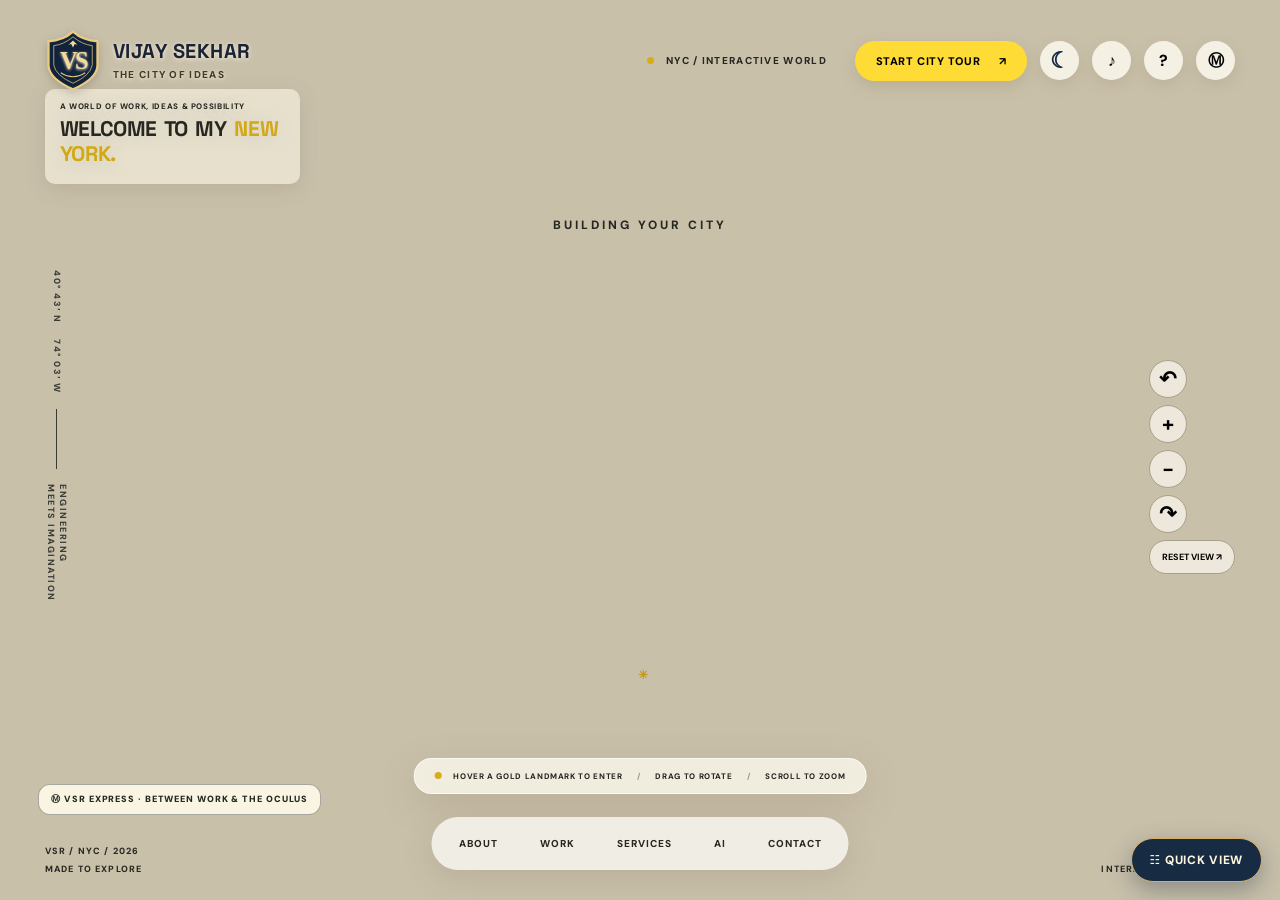
<file: index.html>
<!doctype html><html lang="en"><head><meta charset="utf-8"><meta name="viewport" content="width=device-width,initial-scale=1"><meta name="theme-color" content="#c9c0aa"><title>Vijay Sekhar Reddy | The City of Ideas</title><meta name="description" content="Explore Vijay Sekhar Reddy's engineering portfolio as a 3D miniature New York City."><link rel="preconnect" href="https://fonts.googleapis.com"><link rel="preconnect" href="https://fonts.gstatic.com" crossorigin><link href="https://fonts.googleapis.com/css2?family=DM+Sans:wght@400;500;600;700;800&family=Space+Grotesk:wght@400;500;600;700;800&display=swap" rel="stylesheet"><link rel="stylesheet" href="styles.css"><link rel="stylesheet" href="interface-system.css"></head><body><div id="app"><header class="masthead"><a class="logo" href="#home"><span class="brand-mark" aria-hidden="true"><svg class="brand-crest" viewBox="0 0 64 72" focusable="false"><path d="M32 3 Q43 13 60 14 V42 Q59 57 32 69 Q5 57 4 42 V14 Q21 13 32 3Z" fill="#11223b" stroke="#eacb82" stroke-width="2.6"/><path d="M32 9 Q43 18 54 19 V41 Q52 53 32 62 Q12 53 10 41 V19 Q21 18 32 9Z" fill="none" stroke="#eacb82" stroke-width=".85"/><path d="M27 18 L32 13 L37 18 L34 17 L32 21 L30 17Z" fill="#f4d998"/><text x="32" y="46" text-anchor="middle" font-family="Georgia,serif" font-weight="bold" font-size="28" letter-spacing="-3" fill="#f4d998">VS</text><path d="M18 50 Q32 59 46 50" fill="none" stroke="#eacb82" stroke-width="1.2"/></svg></span><span class="brand-name">VIJAY SEKHAR<small>THE CITY OF IDEAS</small></span></a><div class="mast-right"><span class="status"><i></i> NYC / INTERACTIVE WORLD</span><button class="mode" id="tour">START CITY TOUR <b>↗</b></button><button class="circle day-night-toggle" id="dayNight" type="button" aria-label="Switch to night mode" aria-pressed="false" title="Switch to night mode">☾</button><button class="circle" id="sound" title="Toggle sound" aria-label="Toggle sound">♪</button><button class="circle" id="help" title="How to explore" aria-label="How to explore">?</button><button class="circle" id="subwayToggle" title="VSR Express subway map" aria-label="Open NYC subway navigation" aria-expanded="false" aria-controls="subwayPanel">Ⓜ</button></div></header><main id="home"><div id="scene" aria-label="Interactive 3D miniature New York City. Drag to rotate, scroll to zoom, click landmark buildings to explore projects."><div id="loading">BUILDING YOUR CITY <span>✳</span></div></div><div class="scene-shade"></div><nav id="subwayPanel" class="subway-panel" aria-label="VSR Express subway map" hidden><div class="subway-top"><strong>Ⓜ VSR EXPRESS</strong><button id="subwayClose" aria-label="Close subway map">✕</button></div><p>SELECT YOUR DESTINATION · FIVE STOPS</p><div class="subway-map-stage"><svg class="subway-diagram" viewBox="0 0 320 330" role="img" aria-label="Five-stop VSR Express route"><path id="subwayTrack" d="M42 35 H150 Q178 35 178 63 V204 Q178 236 211 236 H278 V293" fill="none" stroke="#e0b139" stroke-width="12" stroke-linecap="round"/><path d="M42 35 H150 Q178 35 178 63 V204 Q178 236 211 236 H278 V293" fill="none" stroke="#28333c" stroke-width="2" stroke-dasharray="5 10"/><g id="subwayTrain" transform="translate(42 35)" aria-hidden="true"><ellipse cx="0" cy="0" rx="28" ry="17" fill="#ffe27c" opacity=".5"/><rect x="-22" y="-11" width="44" height="22" rx="7" fill="#d9e2e4" stroke="#26353e" stroke-width="2.5"/><rect x="-13" y="-8" width="10" height="10" rx="1" fill="#f6d363"/><rect x="4" y="-8" width="10" height="10" rx="1" fill="#f6d363"/><rect x="-18" y="5" width="36" height="3" fill="#347da1"/><circle cx="-15" cy="11" r="2.5" fill="#26353e"/><circle cx="15" cy="11" r="2.5" fill="#26353e"/></g></svg><div class="subway-stops"><button data-station="about" style="--stop-left:13.125%;--stop-top:10.606%;--stop-color:#d8ad30">A <span>ABOUT</span></button><button data-station="work" style="--stop-left:55.625%;--stop-top:25.758%;--stop-color:#7eb1c5">W <span>WORK</span></button><button data-station="services" style="--stop-left:55.625%;--stop-top:44.545%;--stop-color:#e9aa7b">S <span>SERVICES</span></button><button data-station="ai" style="--stop-left:86.875%;--stop-top:71.515%;--stop-color:#c2a4d6">I <span>AI LAB</span></button><button data-station="contact" style="--stop-left:86.875%;--stop-top:88.788%;--stop-color:#a5cbb2">C <span>CONTACT</span></button></div></div><div id="subwayRideStatus" role="status" aria-live="polite"></div><button id="subwaySkip" hidden>SKIP RIDE ↗</button><small>THE TRAIN RETURNS YOU TO THE CITY · ENTER THE HIGHLIGHTED BUILDING</small></nav><div id="subwayEntranceHint" class="subway-entrance-hint">Ⓜ VSR EXPRESS · BETWEEN WORK & THE OCULUS</div><div id="subwayHoverCard" class="subway-hover-card" hidden><span class="subway-hover-icon">Ⓜ</span><strong>VSR EXPRESS</strong><span>NYC SUBWAY ENTRANCE</span><small>CLICK THE ENTRANCE TO EXPLORE THE MAP ↗</small></div><div id="arrivalPrompt" class="arrival-prompt" hidden><span id="arrivalName">ARRIVED</span><button id="arrivalEnter">ENTER BUILDING ↗</button><button id="arrivalClose" aria-label="Dismiss arrival">✕</button></div><div class="left-rail"><span>40° 43′ N</span><span>74° 03′ W</span><div class="rail-line"></div><span>ENGINEERING<br>MEETS IMAGINATION</span></div><div class="title-group"><p class="eyebrow">A WORLD OF WORK, IDEAS & POSSIBILITY</p><h1>WELCOME TO MY <em>NEW YORK.</em></h1><p class="subtitle">I’m Vijay Sekhar Reddy, a quality engineering leader focused on automation, cloud/data reliability and practical AI. Explore my work through this miniature New York City.</p></div><div class="scene-legend"><span class="legend-dot"></span> HOVER A GOLD LANDMARK TO ENTER <span class="divider">/</span> DRAG TO ROTATE <span class="divider">/</span> SCROLL TO ZOOM</div><div class="labels" id="labels" aria-hidden="true"></div><div id="enterPrompt" hidden><strong>Enter?</strong><span>Click to enter</span></div><div class="toolbar"><button id="rotateLeft" aria-label="Rotate left">↶</button><button id="zoomIn" aria-label="Zoom in">+</button><button id="zoomOut" aria-label="Zoom out">−</button><button id="rotateRight" aria-label="Rotate right">↷</button><button id="reset" class="reset">RESET VIEW ↗</button></div><div class="bottom-nav"><a href="district.html?room=about">ABOUT</a><a href="work.html">WORK</a><a href="district.html?room=services">SERVICES</a><a href="district.html?room=ai">AI</a><a href="district.html?room=contact">CONTACT</a></div><div class="bottom-left"><span>VSR / NYC / 2026</span><span>MADE TO EXPLORE</span></div><div class="bottom-right">INTERACTIVE NYC · 2026</div></main><dialog id="panel"><div class="panel-head"><span id="panelIndex">01 / 05</span><button id="closePanel" aria-label="Close details">✕</button></div><p class="panel-kicker" id="panelKicker"></p><h2 id="panelTitle"></h2><p id="panelDescription"></p><div class="chips" id="panelTags"></div><div class="panel-links" id="panelLinks"></div><div class="panel-foot"><button id="prevProject">← PREVIOUS</button><button id="nextProject">NEXT DISTRICT →</button></div></dialog><div id="toast" role="status"></div></div><script>window.addEventListener("error",function(e){const el=document.getElementById("loading");if(el){el.textContent="CITY COULD NOT LOAD — "+(e.message||"Please refresh");el.style.color="#8d2e20";el.style.padding="20px";el.style.textAlign="center"}});window.addEventListener("unhandledrejection",function(e){const el=document.getElementById("loading");if(el){el.textContent="CITY LOADING ERROR — "+(e.reason?.message||"Please refresh");el.style.color="#8d2e20"}});</script><script src="subway-nav.js" defer></script><script type="module" src="three-city.js"></script><script src="portfolio-guide.js" defer></script></body></html>
</file>
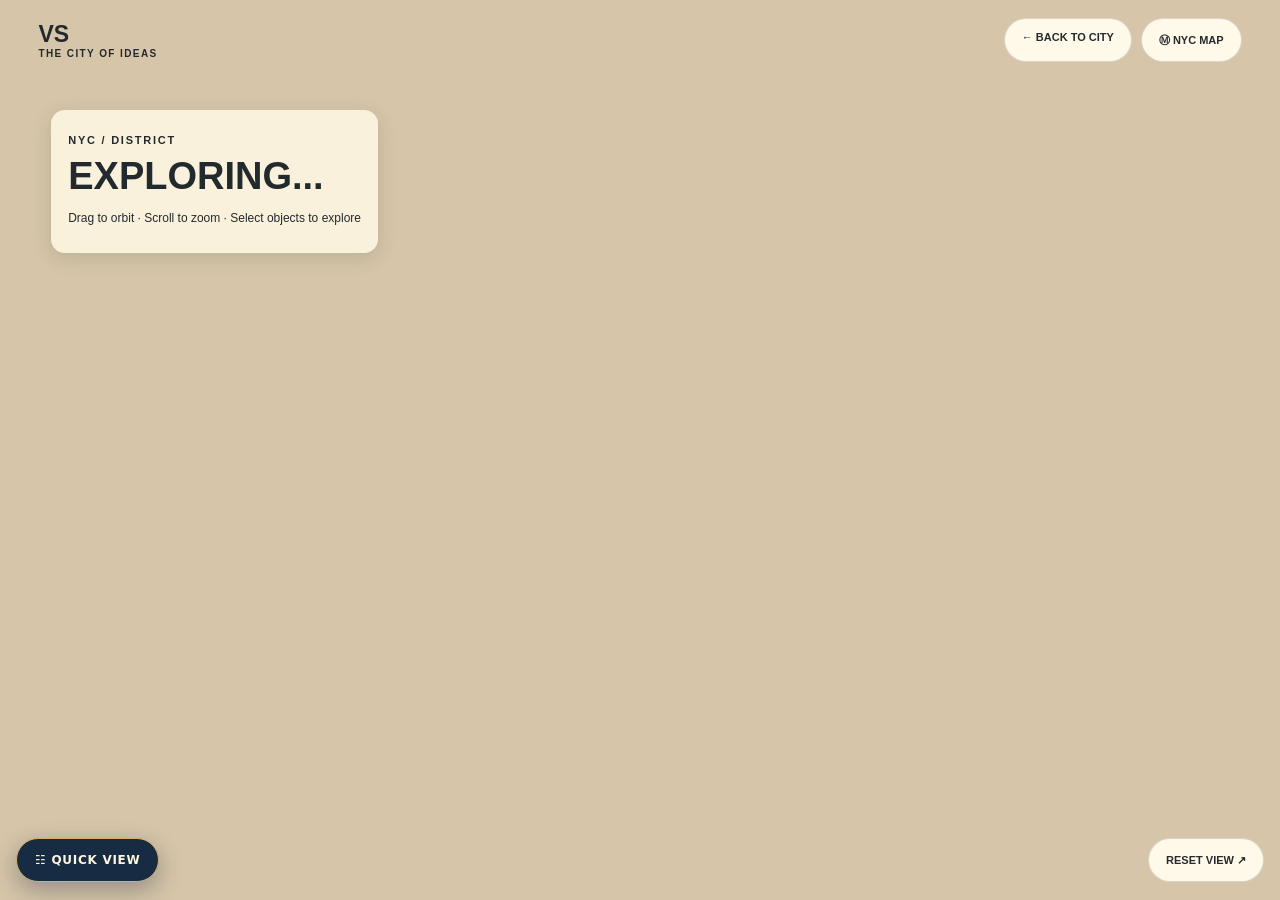
<file: district.html>
<!doctype html>
<html lang="en"><head><meta charset="utf-8"><meta name="viewport" content="width=device-width,initial-scale=1"><meta name="theme-color" content="#d6c5a8"><title>NYC District · Vijay Sekhar Reddy</title><link rel="stylesheet" href="styles.css"><link rel="stylesheet" href="district-room.css"><link rel="stylesheet" href="interface-system.css"></head>
<body class="district-body"><div id="districtScene" aria-label="Interactive three dimensional interior"></div>
<header class="district-header"><a class="district-brand" href="./">VS <span>THE CITY OF IDEAS</span></a><nav aria-label="Room navigation"><a href="./" class="district-pill">← BACK TO CITY</a><button id="districtMap" class="district-pill" aria-expanded="false" aria-controls="districtNav">Ⓜ NYC MAP</button></nav></header>
<div class="district-heading"><p id="districtKicker">NYC / DISTRICT</p><h1 id="districtTitle">EXPLORING...</h1><p id="districtSubtitle">Drag to orbit · Scroll to zoom · Select objects to explore</p></div>
<aside class="district-nav" id="districtNav" hidden aria-label="NYC subway map"><h2>VSR EXPRESS</h2><a href="district.html?room=about">● ABOUT</a><a href="work.html">● WORK</a><a href="district.html?room=services">● SERVICES</a><a href="district.html?room=ai">● AI LAB</a><a href="district.html?room=contact">● CONTACT</a></aside>
<div class="district-bottom"><span>DRAG TO EXPLORE · CLICK A DISPLAY</span><button id="districtReset">RESET VIEW ↗</button></div>
<dialog id="districtDialog"><button id="districtClose" aria-label="Close details">✕</button><p id="districtDetailKicker"></p><h2 id="districtDetailTitle"></h2><div id="districtDetailBody"></div></dialog>
<script type="module" src="district-room.js"></script><script src="portfolio-guide.js" defer></script></body></html>
</file>
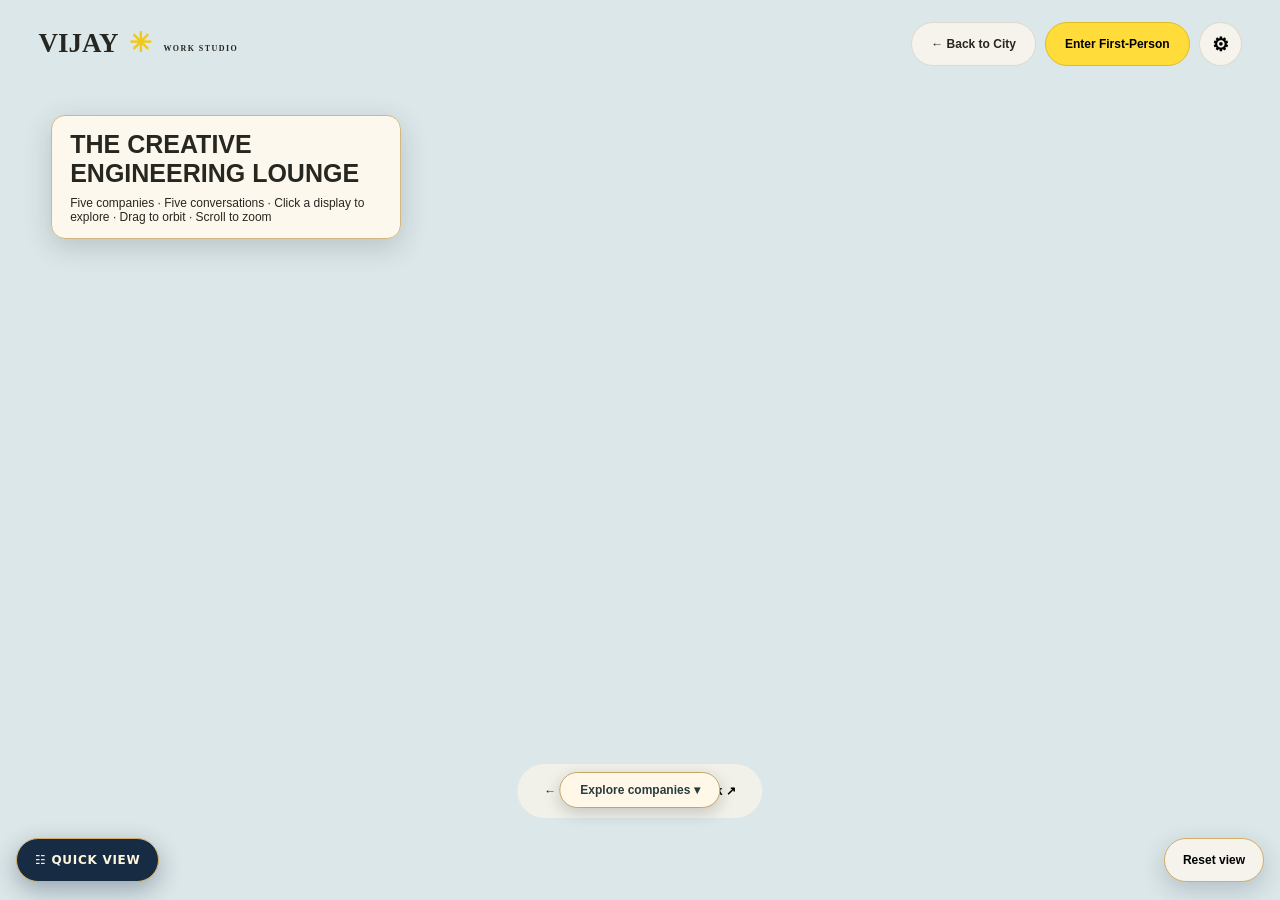
<file: work.html>
<!doctype html><html lang="en"><head><meta charset="utf-8"><meta name="viewport" content="width=device-width,initial-scale=1"><title>Work Studio · Vijay Sekhar Reddy</title><link rel="stylesheet" href="styles.css"><link rel="stylesheet" href="work-room.css"><link rel="stylesheet" href="interface-system.css"></head><body class="room-body"><div id="roomScene"></div><header class="room-header"><a class="logo" href="./">VIJAY<span>✳</span><small>WORK STUDIO</small></a><nav class="room-actions"><a class="room-pill" href="./">← Back to City</a><button id="firstPerson" class="room-pill yellow">Enter First-Person</button><button id="settingsToggle" class="room-pill round" aria-label="Settings">⚙</button><div id="settingsMenu" hidden><button id="themeToggle">☾ Night mode</button></div></nav></header><div class="room-intro"><strong>THE CREATIVE ENGINEERING LOUNGE</strong><span>Five companies · Five conversations · Click a display to explore · Drag to orbit · Scroll to zoom</span></div><div id="roomHint" class="room-hint" hidden>FIRST PERSON · Move mouse to look around · WASD / arrows to move · ESC to exit</div><div id="roomTooltip" hidden></div><details class="company-drawer"><summary>Explore companies ▾</summary><nav id="companyExhibits" class="company-exhibits" aria-label="Explore company exhibits"><button data-company="dbs">DBS</button><button data-company="wells">Wells Fargo</button><button data-company="td" class="featured-company">TD Bank · Current</button><button data-company="lpl">LPL Financial</button><button data-company="cognizant">Cognizant</button></nav></details><div class="room-nav"><a href="./">← City</a><button id="roomNext">Explore TD Bank ↗</button></div><button id="roomReset" class="room-pill room-reset-corner">Reset view</button><div id="projectOverlay" hidden><button id="closeProject" aria-label="Close">✕</button><div id="projectContent"></div></div><script type="module" src="work-room.js"></script><script src="portfolio-guide.js" defer></script></body></html>
</file>
<file: styles.css>
:root{--ink:#272721;--gold:#e9bd27;--cream:#c9c0aa;--paper:#eee9dc}*{box-sizing:border-box}html,body,#app{height:100%;margin:0}body{font-family:"DM Sans",sans-serif;color:var(--ink);background:var(--cream);overflow:hidden}button{font:inherit;cursor:pointer}a{color:inherit;text-decoration:none}#app{position:relative;overflow:hidden}#scene{position:absolute;inset:0;z-index:0;cursor:grab;touch-action:none}#scene:active{cursor:grabbing}#scene canvas{display:block;width:100%;height:100%}#loading{position:absolute;inset:0;display:grid;place-items:center;background:#c9c0aa;font-size:12px;font-weight:800;letter-spacing:.25em;z-index:2}#loading span{color:#c9950d;margin-left:8px}.scene-shade{pointer-events:none;position:absolute;inset:0;z-index:1;background:linear-gradient(180deg,#c9c0aa50,transparent 20%,transparent 72%,#c9c0aa60)}.masthead{position:absolute;z-index:10;top:0;left:0;right:0;display:flex;justify-content:space-between;align-items:center;padding:24px 3.5%;pointer-events:none}.masthead>*{pointer-events:auto}.logo{font:800 27px "Space Grotesk";letter-spacing:-.09em;line-height:.8}.logo span{color:#f0c91d}.logo small{display:block;font:800 8px "DM Sans";letter-spacing:.18em;margin-top:9px}.mast-right{display:flex;align-items:center;gap:13px}.status{font-size:10px;letter-spacing:.13em;font-weight:800;margin-right:15px}.status i,.legend-dot{display:inline-block;width:7px;height:7px;border-radius:50%;background:#d7ac19;margin-right:9px}.mode{background:#ffdb36;border:0;border-radius:30px;padding:13px 21px;font-size:11px;font-weight:800;letter-spacing:.05em;box-shadow:0 5px 15px #8a7c5340}.mode b{margin-left:15px}.circle{width:39px;height:39px;border-radius:50%;background:#f5f0e4;border:0;font-weight:800;box-shadow:0 5px 15px #8a7c5333}.left-rail{position:absolute;left:3.5%;top:30%;z-index:5;display:flex;align-items:center;gap:15px;writing-mode:vertical-rl;font-size:9px;letter-spacing:.17em;font-weight:800;color:#393b35}.rail-line{height:60px;width:1px;background:#393b35}.title-group{position:absolute;z-index:5;left:7.8%;top:13%;pointer-events:none;max-width:700px;text-shadow:0 2px 15px #d5cbbab0}.eyebrow{font-size:10px;font-weight:800;letter-spacing:.2em}.title-group h1{font:800 clamp(3.1rem,6.6vw,8rem)/.87 "Space Grotesk";letter-spacing:-.095em;margin:17px 0 20px}.title-group em{color:#d2a914;font-style:normal}.subtitle{font-size:12px;max-width:400px;line-height:1.7;font-weight:600}.scene-legend{position:absolute;z-index:5;bottom:114px;left:50%;transform:translateX(-50%);white-space:nowrap;background:#f4f0e4e8;border:1px solid #ffffffb0;border-radius:30px;padding:12px 20px;font-size:9px;letter-spacing:.08em;font-weight:800;box-shadow:0 10px 35px #85745b38}.divider{margin:0 12px;color:#9c988d}.labels{position:absolute;inset:0;pointer-events:none;z-index:6}.labels button{position:absolute;transform:translate(-50%,-100%);border:0;background:transparent;color:#25251e;font:800 clamp(11px,1.4vw,19px) "Space Grotesk";letter-spacing:.11em;text-shadow:0 1px 4px #d9cfb4,0 0 8px #d9cfb4;pointer-events:auto;white-space:nowrap;transition:transform .2s}.labels button:after{content:"";display:block;margin:6px auto 0;width:3px;height:15px;background:#262721}.labels button:hover{transform:translate(-50%,-110%) scale(1.15);color:#9c7410}.toolbar{position:absolute;right:3.5%;top:40%;z-index:7;display:flex;flex-direction:column;gap:7px}.toolbar button{border:1px solid #a7a08d;background:#f3eee3de;width:38px;height:38px;border-radius:50%;font-size:21px;font-weight:700}.toolbar .reset{width:auto;height:auto;padding:10px 12px;font-size:9px;border-radius:30px}.bottom-nav{position:absolute;bottom:30px;left:50%;transform:translateX(-50%);display:flex;align-items:center;background:#f3f0e9ee;border-radius:40px;padding:7px;z-index:7;box-shadow:0 8px 30px #7d705533;gap:2px}.bottom-nav button{background:none;border:0;padding:13px 20px;border-radius:25px;font-size:10px;letter-spacing:.1em;font-weight:800}.bottom-nav button:hover,.bottom-nav button.active{background:#f8d238}.bottom-left,.bottom-right{position:absolute;z-index:5;bottom:25px;font-size:9px;letter-spacing:.13em;font-weight:800}.bottom-left{left:3.5%;display:flex;flex-direction:column;gap:6px}.bottom-right{right:3.5%}dialog{position:fixed;inset:auto 4% 4% auto;margin:0;width:min(480px,92vw);max-height:85vh;overflow-y:auto;border:1px solid #e5c546;border-radius:12px;background:#262623;color:#f3efdf;padding:32px;z-index:30;box-shadow:0 20px 60px #0008}dialog::backdrop{background:#14151255;backdrop-filter:blur(3px)}.panel-head{display:flex;justify-content:space-between;align-items:center;font-size:10px;color:#f8d239;font-weight:800;letter-spacing:.15em}.panel-head button{border:1px solid #ffffff60;border-radius:50%;background:none;color:white;width:33px;height:33px}.panel-kicker{font-size:10px;letter-spacing:.2em;color:#e5bd2d;font-weight:800;margin:30px 0 10px}dialog h2{font:800 clamp(2rem,4vw,3.6rem)/1 "Space Grotesk";letter-spacing:-.06em;margin:0 0 20px}#panelDescription{font-size:14px;line-height:1.9;color:#c7c6c0}.chips{display:flex;gap:7px;flex-wrap:wrap;margin:25px 0}.chips span{font-size:9px;border:1px solid #e5bd2d;padding:8px 10px;font-weight:800}.panel-links a{display:inline-block;color:#f8d239;font-size:11px;font-weight:800;border-bottom:1px solid #f8d239;padding:10px 0;margin:5px 20px 10px 0}.panel-foot{display:flex;justify-content:space-between;border-top:1px solid #ffffff30;margin-top:20px;padding-top:18px}.panel-foot button{border:0;background:none;color:#e9e6dd;font-size:10px;font-weight:800;letter-spacing:.1em}#toast{position:absolute;z-index:15;top:80px;left:50%;transform:translateX(-50%);pointer-events:none;font-size:12px;font-weight:700}#toast:not(:empty){padding:12px 20px;background:#262623;color:white;border-radius:20px}@media(max-width:900px){.title-group{top:14%;left:8%;max-width:80%}.title-group h1{font-size:clamp(2.9rem,8vw,6rem)}.status,.left-rail,.bottom-left,.bottom-right{display:none}.toolbar{right:2%;top:45%}.scene-legend{bottom:110px;font-size:8px}.labels button{font-size:11px}.bottom-nav button{padding:12px 11px;font-size:9px}}@media(max-width:600px){.masthead{padding:16px 5%}.logo{font-size:22px}.mode{padding:11px 12px;font-size:9px}.mode b{display:none}.mast-right{gap:6px}.circle{width:32px;height:32px}.title-group{top:14%;left:6%}.title-group h1{font-size:clamp(2.6rem,11vw,4.5rem)}.subtitle{font-size:11px;max-width:280px}.scene-legend{bottom:115px;width:95%;white-space:normal;text-align:center;font-size:8px;padding:10px}.scene-legend .divider{margin:0 5px}.bottom-nav{bottom:18px;width:95%;justify-content:space-around}.bottom-nav button{font-size:8px;padding:11px 5px}.toolbar{top:auto;bottom:165px;right:3%;flex-direction:row}.toolbar button{width:30px;height:30px;font-size:16px}.toolbar .reset{font-size:8px;padding:7px}.labels button{font-size:10px}.labels button:after{height:8px}dialog{inset:auto 3% 3%;width:94%;padding:23px;max-height:72vh}}@media(prefers-reduced-motion:reduce){*,*:before,*:after{animation:none!important;transition:none!important}}
/* NYC landmark wayfinding: projected from true 3D coordinates */
.landmark-labels{position:absolute;inset:0;z-index:5;pointer-events:none}.landmark-tag{position:absolute;transform:translate(-50%,-100%);pointer-events:auto;border:1px solid #ffffffbd;background:#f5efdfeb;color:#37352b;border-radius:4px;padding:6px 9px;font-size:9px;font-weight:800;letter-spacing:.065em;white-space:nowrap;box-shadow:0 3px 9px #0002;transition:background .2s,transform .2s}.landmark-tag:hover,.landmark-tag:focus-visible{background:#f6d03c;transform:translate(-50%,-115%);outline:2px solid #463a16}.landmark-tag:after{content:"";position:absolute;left:50%;top:100%;height:11px;width:1px;background:#665e43}@media(max-width:700px){.landmark-tag{font-size:7px;padding:4px 5px;max-width:115px;white-space:normal;text-align:center}}

/* Clear, Persona-inspired landmark labels and enter interaction */
.title-group{max-width:390px;top:12%}.title-group h1{font-size:clamp(2.5rem,4vw,4.7rem)}.title-group .subtitle{max-width:290px}.landmark-tag{background:#f2df9a;color:#25221b;font-size:13px;padding:8px 12px;box-shadow:0 3px 12px #0003}.bottom-nav a{background:none;border:0;padding:13px 20px;border-radius:25px;font-size:10px;letter-spacing:.1em;font-weight:800}.bottom-nav a:hover{background:#f8d238}#enterPrompt{position:absolute;z-index:9;transform:translate(-50%,-100%);background:#ffcf3c;border:2px solid #56451d;min-width:160px;text-align:center;padding:10px 18px;box-shadow:0 8px 20px #0003;cursor:pointer;pointer-events:auto}#enterPrompt[hidden]{display:none}#enterPrompt strong{display:block;font:800 24px "Space Grotesk"}#enterPrompt span{display:block;font-size:12px;font-weight:700}#enterPrompt:after{content:"";position:absolute;top:100%;left:50%;height:20px;width:2px;background:#56451d}@media(max-width:650px){.title-group{top:13%;max-width:200px}.title-group h1{font-size:2.2rem}.title-group .subtitle{display:none}.landmark-tag{font-size:9px;padding:5px}.bottom-nav a{padding:11px 5px;font-size:8px}}

/* Keep the city unobstructed: compact upper-left title only */
.title-group{left:3.5%;top:89px;max-width:255px;background:#efe9d7c9;padding:12px 15px;border-radius:10px;box-shadow:0 5px 20px #756c5830}.title-group .eyebrow{font-size:8px;letter-spacing:.08em;margin:0}.title-group h1{font-size:clamp(18px,1.65vw,25px);line-height:1.05;letter-spacing:-.045em;margin:6px 0}.title-group h1 br{display:none}.title-group .subtitle{display:none}.scene-legend{font-size:8px;bottom:106px}.landmark-tag{background:#f7dc68ed}@media(max-width:700px){.title-group{left:3%;top:77px;max-width:170px;padding:9px}.title-group h1{font-size:17px}.title-group .eyebrow{font-size:7px}}

/* Monogram identity and legible welcome copy */
.logo{display:flex;align-items:center;gap:11px;letter-spacing:normal;line-height:1.1}.brand-mark{position:relative;display:inline-flex;align-items:center;justify-content:center;min-width:49px;height:49px;border:2px solid #33352f;border-radius:11px;background:#f2e6c4;font:800 24px "Space Grotesk",sans-serif;letter-spacing:-.11em}.brand-mark span{position:absolute;right:-8px;top:-8px;font-size:20px;color:#d5a70b}.brand-name{display:block;font:800 18px "Space Grotesk",sans-serif;letter-spacing:-.045em;white-space:nowrap}.brand-name small{font:800 8px "DM Sans",sans-serif;letter-spacing:.15em;margin-top:4px}.title-group h1{letter-spacing:-.02em;word-spacing:.15em;line-height:1.16}.central-tag{background:#f9d93c;color:#2b2719;border:2px solid #8e6c16;font-size:13px;box-shadow:0 4px 14px #493b1c55}@media(max-width:650px){.brand-mark{min-width:37px;height:37px;font-size:18px}.brand-name{font-size:13px}.brand-name small{font-size:6px}.logo{gap:8px}.title-group h1{font-size:17px}}

/* Refined navy-and-gold VS crest: compact, legible identity on every screen. */
.masthead .logo{display:flex;align-items:center;gap:12px;line-height:1.1;letter-spacing:normal;min-width:0;padding:5px 8px 5px 0;border-radius:12px;text-shadow:0 1px 3px #f4ebd8}
.masthead .brand-mark{display:flex;align-items:center;justify-content:center;flex:none;width:56px;height:63px;min-width:56px;padding:0;background:transparent;border:0;border-radius:0;box-shadow:none}
.masthead .brand-crest{display:block;width:100%;height:100%;filter:drop-shadow(0 3px 5px #2c251b35)}
.masthead .brand-name{display:flex;flex-direction:column;color:#192334;font:800 20px/1.1 "Space Grotesk",sans-serif;letter-spacing:.025em;white-space:nowrap;text-shadow:0 1px 4px #f7f0df}
.masthead .brand-name small{display:block;margin-top:7px;color:#453a25;font:800 10px/1.2 "DM Sans",sans-serif;letter-spacing:.13em}
@media(max-width:700px){.masthead .logo{gap:7px;padding-right:2px}.masthead .brand-mark{width:42px;height:48px;min-width:42px}.masthead .brand-name{font-size:14px;letter-spacing:0}.masthead .brand-name small{font-size:8px;letter-spacing:.065em;margin-top:4px}}
@media(max-width:380px){.masthead .brand-mark{width:36px;height:42px;min-width:36px}.masthead .brand-name{font-size:12px}.masthead .brand-name small{font-size:7px}}

/* Accessible day/night control and restrained evening palette. */
.day-night-toggle{font-size:22px;line-height:1;background:#f5f0e4;color:#172c47;transition:background .35s,color .35s,transform .2s}
.day-night-toggle:hover{transform:translateY(-2px)}
body.night-mode{--ink:#f2e8cc;--cream:#17263d;color:#f2e8cc;background:#17263d}
body.night-mode .masthead .brand-name{color:#f8e9bd;text-shadow:0 1px 6px #0c1627}
body.night-mode .masthead .brand-name small{color:#e9ce8b}
body.night-mode .status,body.night-mode .left-rail,body.night-mode .title-group{color:#f0e5c8;text-shadow:0 2px 8px #0b162b}
body.night-mode .left-rail .rail-line{background:#e9ce8b}
body.night-mode .day-night-toggle{background:#233a58;color:#ffda77;border:1px solid #e2be6b}
body.night-mode .scene-legend{background:#1c3045e8;color:#f5e9ce;border-color:#68809a}
body.night-mode .toolbar button,body.night-mode .circle:not(.day-night-toggle){background:#233a58;color:#f5e9ce;border-color:#7188a0}
body.night-mode .bottom-nav,body.night-mode .bottom-left,body.night-mode .bottom-right{color:#f5e9ce}
@media(max-width:700px){.mast-right{gap:6px}.day-night-toggle{width:34px;height:34px;font-size:19px}}

/* VSR Express: optional non-3D navigation */
.subway-panel{position:absolute;z-index:40;right:3%;top:82px;width:min(325px,92vw);max-height:calc(100vh - 110px);overflow:auto;padding:21px;background:#fff9e8;border:2px solid #253541;border-radius:16px;box-shadow:0 18px 40px #182a2c44;color:#24323a}.subway-panel[hidden]{display:none!important}.subway-top{display:flex;justify-content:space-between;align-items:center}.subway-top strong{font:800 22px "Space Grotesk",sans-serif}.subway-top button{border:0;background:transparent;font-size:21px;cursor:pointer}.subway-panel p,.subway-panel small{font:700 10px "DM Sans",sans-serif;letter-spacing:.1em}.subway-panel a{display:flex;align-items:center;gap:15px;padding:10px 6px;border-bottom:1px solid #ddd4c2;color:#253541;text-decoration:none;font:800 14px "Space Grotesk",sans-serif}.subway-panel a:hover,.subway-panel a:focus-visible{background:#f1e5c5}.station{width:31px;height:31px;border-radius:50%;display:grid;place-items:center;background:#d8ad30;color:#20282c;border:2px solid #24323a}.station-w{background:#7eb1c5}.station-s{background:#e9aa7b}.station-i{background:#c2a4d6}.station-c{background:#a5cbb2}.subway-panel small{display:block;margin-top:14px}.bottom-nav a{display:inline-flex;align-items:center;justify-content:center;text-decoration:none;color:inherit}@media(max-width:600px){.subway-panel{top:65px;right:4%;padding:15px}.subway-panel a{padding:8px 4px}}

/* Immersive VSR Express station and arrival controls */
.subway-panel{width:min(410px,95vw);max-height:calc(100dvh - 100px);box-sizing:border-box;overflow-y:auto}.subway-map-stage{width:320px;height:330px;max-width:100%;margin:5px auto 0;position:relative}.subway-diagram{display:block;width:100%;height:100%}.subway-stops{position:absolute;inset:0;pointer-events:none}.subway-stops button{pointer-events:auto;position:absolute;left:var(--stop-left);top:var(--stop-top);transform:translate(-50%,-50%);width:34px;height:34px;border:3px solid #26353e;border-radius:50%;background:var(--stop-color);font-weight:900;color:#18262e;cursor:pointer;z-index:2}.subway-stops button span{position:absolute;left:38px;top:50%;transform:translateY(-50%);background:#fff9e8;border-radius:6px;padding:3px 6px;white-space:nowrap;font-size:10px;border:1px solid #b6ab8d}.subway-stops button[data-station="ai"] span,.subway-stops button[data-station="contact"] span{left:auto;right:38px}.subway-stops button:hover,.subway-stops button:focus-visible{outline:3px solid #edc148;outline-offset:3px}.subway-panel a{display:none}.subway-panel #subwaySkip{border:1px solid #253541;border-radius:18px;background:#f7d342;padding:9px 15px;font-weight:900;cursor:pointer}.subway-panel #subwaySkip[hidden]{display:none}.subway-panel #subwayRideStatus{font-size:12px;font-weight:900;text-align:center;min-height:19px}.subway-panel[data-riding="true"] .subway-stops button{pointer-events:none}.subway-entrance-hint{position:absolute;bottom:85px;left:3%;z-index:6;font-size:9px;letter-spacing:.1em;font-weight:900;background:#f8eac4e6;padding:8px 12px;border-radius:12px;pointer-events:none}.arrival-prompt{position:absolute;left:50%;bottom:105px;transform:translateX(-50%);z-index:24;background:#fff8e6;border:2px solid #2a3a41;border-radius:16px;box-shadow:0 14px 30px #0003;padding:14px;display:flex;align-items:center;gap:10px;font-size:11px;font-weight:900;white-space:nowrap}.arrival-prompt[hidden]{display:none}.arrival-prompt button{border:0;border-radius:15px;padding:11px;background:#f6cb38;color:#202d33;font-weight:900;cursor:pointer}.arrival-prompt #arrivalClose{background:transparent;padding:5px}.subway-panel #subwayTrain{pointer-events:none}@media(max-width:600px){.subway-panel{top:60px;right:2.5%;max-height:calc(100dvh - 74px);padding:13px}.subway-map-stage{width:min(320px,86vw);height:auto;aspect-ratio:320/330}.subway-entrance-hint{display:none}.arrival-prompt{bottom:98px;max-width:95vw;white-space:normal}.arrival-prompt button{font-size:10px;padding:9px}}

/* Subway station street-level discovery */
.subway-hover-card{position:absolute;z-index:18;transform:translate(-50%,-110%);pointer-events:none;min-width:210px;max-width:260px;display:flex;flex-direction:column;align-items:center;gap:4px;padding:17px 21px;border:2px solid #253541;border-radius:15px;background:#fff9e8f2;box-shadow:0 16px 34px #182a2c55;text-align:center;color:#26353e}.subway-hover-card[hidden]{display:none}.subway-hover-card strong{font:900 19px "Space Grotesk",sans-serif;letter-spacing:.05em}.subway-hover-card span:not(.subway-hover-icon){font:800 10px "DM Sans",sans-serif;letter-spacing:.15em}.subway-hover-card small{font:800 9px "DM Sans",sans-serif;margin-top:7px;color:#52646a}.subway-hover-icon{display:grid;place-items:center;width:52px;height:52px;border-radius:50%;background:#e5bb3d;border:3px solid #26353e;color:#26353e;font-size:29px}.subway-entrance-hint{background:#fff9e8e8;border:1px solid #26353e66}

/* Small, non-interactive Central Park hover title; follows the park in the 3D scene. */
.central-park-hover{
 position:absolute;z-index:8;pointer-events:none;
 transform:translate(-50%,-100%);
 padding:7px 12px;border:1px solid #d5c8a8;border-radius:999px;
 background:#f7f2dfed;color:#264b34;
 font:800 10px/1.2 "DM Sans",system-ui,sans-serif;
 letter-spacing:.12em;white-space:nowrap;
 box-shadow:0 6px 16px #122d242c;
}
.central-park-hover[hidden]{display:none!important}
</file>
<file: interface-system.css>
/* VSR unified interaction tokens. Each room keeps its own visual identity. */
:root{
 --vsr-focus:#f0b429;
 --vsr-control-radius:999px;
 --vsr-control-height:44px;
 --vsr-overlay-radius:18px;
 --vsr-overlay-shadow:0 22px 65px #101b2c55;
}
:is(.district-body,.room-body) :is(button,a,summary):focus-visible,
.vsr-quick-panel :is(button,a):focus-visible,
body :is(#subwayToggle,#reset,#closePanel):focus-visible{
 outline:3px solid var(--vsr-focus)!important;
 outline-offset:3px;
}
:is(.district-body,.room-body) :is(.district-pill,.room-pill,#districtReset,#roomReset,.vsr-quick-toggle){
 min-height:var(--vsr-control-height);
 box-sizing:border-box;
}
:is(#districtDialog,#projectOverlay,#panel,.district-nav,#settingsMenu){
 box-shadow:var(--vsr-overlay-shadow);
}
#districtDialog,#projectOverlay{border-radius:var(--vsr-overlay-radius)}
#districtClose,#closeProject,#closePanel{
 min-width:44px;
 min-height:44px;
 display:inline-flex;
 align-items:center;
 justify-content:center;
 border-radius:50%;
}
#districtDialog{max-width:calc(100vw - 32px);box-sizing:border-box}
#projectOverlay{max-width:calc(100vw - 32px);box-sizing:border-box}
.vsr-quick-open{overscroll-behavior:contain}
@media(max-width:760px){
 #districtDialog{padding:22px;max-height:calc(100dvh - 36px)}
 #projectOverlay{padding:24px;max-height:calc(100dvh - 130px);overflow:auto}
 .vsr-quick-panel{max-height:100dvh}
}
@media(prefers-reduced-motion:reduce){
 :is(.district-body,.room-body) :is(button,a,summary),
 .vsr-quick-toggle{transition:none!important;animation:none!important}
}
</file>
<file: district-room.css>
.district-body{margin:0;overflow:hidden;background:#d6c5a8;color:#222a2e;font-family:"Space Grotesk","DM Sans",sans-serif}.district-body #districtScene{position:fixed;inset:0}.district-body canvas{display:block;width:100%;height:100%;touch-action:none}.district-header{position:fixed;z-index:8;left:0;right:0;top:0;padding:18px clamp(15px,3vw,48px);display:flex;align-items:center;justify-content:space-between;gap:12px;pointer-events:none}.district-header>*{pointer-events:auto}.district-brand{font-weight:900;font-size:23px;text-decoration:none;color:#222a2e}.district-brand span{font-size:10px;display:block;letter-spacing:.14em}.district-header nav{display:flex;gap:9px}.district-pill,.district-bottom button{border:1px solid #393f3d30;background:#fff9e9;border-radius:30px;padding:12px 17px;color:#252a2d;font-weight:800;font-size:11px;text-decoration:none;cursor:pointer}.district-heading{position:fixed;top:110px;left:4%;z-index:3;pointer-events:none;max-width:min(420px,80vw)}.district-heading p{font-size:11px;letter-spacing:.16em;font-weight:800}.district-heading h1{font-size:clamp(25px,4vw,47px);margin:6px 0;line-height:1.05}.district-heading #districtSubtitle{font-size:12px;letter-spacing:0;font-weight:500;line-height:1.6}.district-bottom{position:fixed;z-index:4;bottom:25px;left:4%;right:4%;display:flex;justify-content:space-between;align-items:center;gap:15px;font-size:11px;font-weight:700;letter-spacing:.06em}.district-nav{position:fixed;z-index:12;top:80px;right:3%;width:min(320px,90vw);background:#fff9e9;padding:23px;border:2px solid #333;border-radius:18px;box-shadow:0 16px 35px #0003}.district-nav[hidden]{display:none}.district-nav h2{margin:0 0 18px}.district-nav a{display:block;border-left:7px solid #e7b42e;padding:12px;margin:0 0 4px;color:#20282c;font-weight:800;text-decoration:none}.district-nav a:nth-of-type(2){border-color:#3578a0}.district-nav a:nth-of-type(3){border-color:#e38e4e}.district-nav a:nth-of-type(4){border-color:#8a63ad}.district-nav a:nth-of-type(5){border-color:#5d9d77}#districtDialog{width:min(520px,90vw);max-height:75vh;overflow:auto;border:0;border-radius:20px;padding:35px;background:#fff9ea;color:#222a2e;box-shadow:0 24px 70px #0005}#districtDialog::backdrop{background:#101a22aa}#districtClose{float:right;border:0;background:transparent;font-size:22px;cursor:pointer}#districtDetailBody{line-height:1.65}#districtDetailBody a{color:#154d79}#districtDetailKicker{font-size:11px;letter-spacing:.13em;font-weight:800}#districtDetailTitle{font-size:27px}@media(max-width:600px){.district-header{padding:12px}.district-brand{font-size:18px}.district-brand span{font-size:8px}.district-pill{padding:10px;font-size:10px}.district-heading{top:100px}.district-bottom{bottom:14px;font-size:9px}.district-bottom span{max-width:50%}}
/* Keep interior titles readable against decorative hanging lamps. */
.district-heading{background:#fff8e4d9;padding:13px 17px;border-radius:14px;box-shadow:0 5px 20px #192a3022;max-width:min(360px,78vw)}.district-heading h1{font-size:clamp(23px,3.1vw,38px)}@media(max-width:600px){.district-heading{top:91px;left:3%;padding:10px 12px;max-width:min(260px,70vw)}.district-heading h1{font-size:clamp(20px,6vw,28px)}}

/* Coffee & Connections: refined readable interaction layer. */
.coffee-menu{display:grid;gap:12px;margin-top:22px}
.coffee-menu a{display:flex;justify-content:space-between;align-items:center;gap:16px;background:#f2e3c9;border:1px solid #d1b48c;border-radius:13px;padding:17px;text-decoration:none;color:#283c3f!important;transition:transform .2s,background .2s}
.coffee-menu a:hover,.coffee-menu a:focus-visible{transform:translateY(-2px);background:#ffe9bc;outline:2px solid #8a6746}
.coffee-menu a span{font-size:13px;text-align:right}
#districtDetailBody a{overflow-wrap:anywhere}
#districtDialog{border:2px solid #c39b67;box-shadow:0 24px 70px #0007}
#districtDialog::backdrop{backdrop-filter:blur(5px)}
.district-body:has(#districtTitle:not(:empty)) #districtScene{isolation:isolate}
@media(max-width:600px){.coffee-menu a{align-items:flex-start;flex-direction:column;gap:5px}}

.cafe-quick-actions{position:fixed;bottom:83px;left:50%;transform:translateX(-50%);z-index:6;display:flex;gap:7px;flex-wrap:wrap;justify-content:center;width:min(780px,92vw);pointer-events:auto}
.cafe-quick-actions button{border:1px solid #b58e5c;border-radius:99px;padding:9px 13px;background:#fff5dfec;color:#293d3e;font-size:11px;font-weight:800;box-shadow:0 4px 15px #221a1026;cursor:pointer;transition:background .15s,transform .15s}
.cafe-quick-actions button:hover,.cafe-quick-actions button:focus-visible{background:#ffe1a1;transform:translateY(-2px);outline:2px solid #795e3f}
@media(max-width:600px){.cafe-quick-actions{bottom:70px;gap:5px}.cafe-quick-actions button{font-size:10px;padding:7px 9px}}

/* The Story Gallery: accessible, restrained museum-style exhibit navigation. */
.about-quick-actions{position:fixed;z-index:7;bottom:83px;left:50%;transform:translateX(-50%);display:flex;justify-content:center;gap:8px;flex-wrap:wrap;width:min(700px,92vw)}
.about-quick-actions button{border:1px solid #b99b69;border-radius:99px;padding:10px 17px;background:#fff8e9f2;color:#3e423e;font-size:12px;font-weight:800;box-shadow:0 5px 16px #29201929;cursor:pointer;transition:background .2s,transform .2s}
.about-quick-actions button:hover,.about-quick-actions button:focus-visible{background:#f4dfb5;transform:translateY(-2px);outline:2px solid #856b46}
@media(max-width:600px){.about-quick-actions{bottom:67px;gap:5px}.about-quick-actions button{font-size:10px;padding:8px 10px}}

/* Guided ABOUT camera tour — visible, accessible, compact. */
.journey-button{background:#143e58!important;color:#fff5dc!important;border:1px solid #e4bb73!important;font-weight:800;letter-spacing:.055em;white-space:nowrap}
.journey-button[aria-pressed="true"]{background:#c37a36!important;color:#182e3e!important}
.journey-button:focus-visible{outline:3px solid #ffda8a;outline-offset:3px}
@media(max-width:600px){.journey-button{font-size:10px!important;padding:9px!important;letter-spacing:0}}

/* AI Quest — futuristic, readable game HUD, with touch and keyboard parity. */
.ai-quest-hud{position:fixed;z-index:8;top:95px;right:18px;width:min(360px,calc(100vw - 36px));padding:15px;border:1px solid #5de1ed8a;border-radius:18px;background:#0b1731ed;color:#f2fbff;box-shadow:0 15px 45px #0008;font-family:system-ui,sans-serif;backdrop-filter:blur(14px)}
.ai-quest-top,.ai-quest-controls,.ai-quest-move{display:flex;justify-content:space-between;align-items:center;gap:8px}
.ai-quest-top strong{font-size:16px;letter-spacing:.1em}.ai-quest-top span{font-size:11px;color:#8fe7f3;font-weight:800}
.ai-quest-controls{margin-top:13px;flex-wrap:wrap}
.ai-quest-hud button,.ai-quest-shortcuts button{cursor:pointer;border:1px solid #65dcea;border-radius:9px;padding:10px 12px;background:#183d65;color:white;font-size:11px;font-weight:800}
.ai-quest-hud button:hover,.ai-quest-shortcuts button:hover{background:#245c82}
.ai-quest-hud button:focus-visible,.ai-quest-shortcuts button:focus-visible{outline:3px solid #f7c76b;outline-offset:3px}
.ai-quest-hud button[hidden],.ai-quest-move[hidden]{display:none}
.ai-quest-hud p{margin:11px 0 0;font-size:11px;line-height:1.5;color:#c8e5f4}
.ai-quest-move{margin-top:12px}.ai-quest-move button{flex:1;background:#6043b0}
.ai-vault-unlocked{border-color:#f6c56c;box-shadow:0 0 25px #f6c56c50}
.ai-quest-shortcuts{position:fixed;bottom:83px;left:50%;transform:translateX(-50%);z-index:8;display:flex;gap:7px;justify-content:center;flex-wrap:wrap;width:min(720px,95vw)}
.ai-quest-shortcuts button{background:#132e52e8;box-shadow:0 5px 15px #0004}
@media(max-width:760px){.ai-quest-hud{top:105px;right:10px;padding:10px;width:min(280px,calc(100vw - 20px))}.ai-quest-hud .ai-quest-top strong{font-size:12px}.ai-quest-hud button{padding:8px;font-size:10px}.ai-quest-shortcuts{bottom:69px;gap:5px}.ai-quest-shortcuts button{padding:7px 9px;font-size:10px}}
@media(prefers-reduced-motion:reduce){.ai-quest-hud,.ai-quest-shortcuts{scroll-behavior:auto}}

/* Collectible celebration: short, non-blocking, no autoplay, reduced-motion safe. */
.ai-quest-celebration{position:fixed;z-index:12;top:44%;left:50%;transform:translate(-50%,-50%) scale(.88);pointer-events:none;opacity:0;display:flex;flex-direction:column;align-items:center;gap:6px;text-align:center;background:#10264eea;border:2px solid #ffda75;border-radius:18px;padding:20px 30px;box-shadow:0 0 38px #f5c36590;color:#fff7df;font-family:system-ui,sans-serif;min-width:min(310px,84vw)}
.ai-quest-celebration strong{font-size:clamp(15px,2.4vw,25px);letter-spacing:.08em;text-shadow:0 0 14px #ffd15c}
.ai-quest-celebration span{font-size:clamp(13px,1.8vw,19px);font-weight:800;color:#9deef8}
.ai-quest-celebration.celebrate{animation:ai-quest-pop 2.2s ease-out both}
.ai-quest-spark{position:absolute;left:50%;top:50%;width:9px;height:9px;border-radius:2px;background:hsl(var(--hue) 95% 65%);opacity:0;transform:rotate(var(--angle)) translateX(0)}
.celebrate .ai-quest-spark{animation:ai-quest-burst 1s ease-out both}
@keyframes ai-quest-pop{0%{opacity:0;transform:translate(-50%,-50%) scale(.75)}12%,73%{opacity:1;transform:translate(-50%,-50%) scale(1)}100%{opacity:0;transform:translate(-50%,-50%) scale(1.07)}}
@keyframes ai-quest-burst{0%{opacity:1;transform:rotate(var(--angle)) translateX(0)}75%{opacity:1}100%{opacity:0;transform:rotate(var(--angle)) translateX(180px)}}
@media(prefers-reduced-motion:reduce){.ai-quest-celebration.celebrate{animation:ai-quest-pop 2.2s steps(1,end) both}.celebrate .ai-quest-spark{animation:none}}

/* AI Quest v2: four-checkpoint passport and unlocked innovation demos */
.ai-passport-title{font-size:10px;font-weight:900;letter-spacing:.09em;color:#b9e9f9;margin:13px 0 7px}
.ai-quest-passport{display:grid;grid-template-columns:repeat(4,minmax(0,1fr));gap:5px}
.ai-quest-hud .ai-passport-stamp{padding:8px 3px;font-size:9px;min-width:0;border-color:#4c6484;background:#1a2c47;color:#b8c9df;overflow-wrap:anywhere}
.ai-quest-hud .ai-passport-stamp.earned{border-color:#ffe08b;background:#395a49;color:#fff8d6}
.ai-quest-hud #aiQuestVaultButton{width:100%;margin-top:9px;background:#8d6520;color:#fff8e4;border-color:#f3cf7b}
.ai-quest-vault{position:fixed;z-index:14;top:50%;left:50%;transform:translate(-50%,-50%);width:min(680px,94vw);max-height:80vh;overflow:auto;padding:24px;background:#0e2141f5;color:#f6fbff;border:2px solid #f5d27c;border-radius:20px;box-shadow:0 0 70px #000b;font-family:system-ui,sans-serif}
.ai-quest-vault[hidden]{display:none}
.ai-vault-header{display:flex;justify-content:space-between;align-items:center;gap:12px;color:#ffe7a4;font-size:clamp(14px,2vw,21px);font-weight:900}
.ai-quest-vault p{color:#c5ddec;line-height:1.55}
.ai-vault-actions{display:flex;gap:8px;flex-wrap:wrap}
.ai-quest-vault button,.ai-vault-actions a{display:inline-block;background:#1c5074;color:white;border:1px solid #67dcea;border-radius:9px;padding:11px;font-weight:800;font-size:11px;text-decoration:none;cursor:pointer}
.ai-quest-vault button:focus-visible,.ai-vault-actions a:focus-visible{outline:3px solid #ffe18b;outline-offset:2px}
.ai-quest-vault pre{white-space:pre-wrap;overflow-wrap:anywhere;max-height:220px;overflow:auto;background:#071328;border:1px solid #3d6e8c;border-radius:10px;padding:14px;font-size:12px;line-height:1.6}
.ai-quest-vault #aiVaultReplay{margin-top:10px;background:#7255a9}
@media(max-width:760px){.ai-quest-hud{max-height:58vh;overflow:auto}.ai-quest-vault{padding:14px}.ai-quest-hud .ai-passport-stamp{font-size:8px}}

/* Coffee & Connections: accessible one-tap contact actions with a compact mobile layout. */
.cafe-quick-actions{width:min(900px,94vw);bottom:80px;align-items:center;gap:8px}
.cafe-quick-actions a,.cafe-quick-actions button{display:inline-flex;justify-content:center;align-items:center;min-height:44px;box-sizing:border-box;border:1px solid #b58e5c;border-radius:999px;padding:10px 15px;background:#fff5dfef;color:#293d3e;font:800 11px/1.2 system-ui,sans-serif;text-decoration:none;box-shadow:0 4px 15px #221a1026;cursor:pointer}
.cafe-quick-actions a:hover,.cafe-quick-actions a:focus-visible,.cafe-quick-actions button:hover,.cafe-quick-actions button:focus-visible{background:#ffe1a1;transform:translateY(-2px);outline:2px solid #795e3f;outline-offset:2px}
.cafe-quick-actions [data-contact="email"]{background:#274c46;color:#fff9df;border-color:#e4c48b}
.cafe-quick-actions [data-contact="linkedin"]{background:#155b92;color:#fff;border-color:#9dc9e4}
.cafe-copy-status{position:absolute;bottom:calc(100% + 7px);left:50%;transform:translateX(-50%);padding:5px 12px;border-radius:8px;background:#fff8e8;color:#283b3a;font-size:12px;font-weight:800;white-space:nowrap;box-shadow:0 3px 12px #0002}
.cafe-copy-status:empty{display:none}
@media(max-width:600px){
 .cafe-quick-actions{bottom:62px;width:calc(100vw - 20px);gap:6px;padding:9px 7px;background:#fff8e8e8;border:1px solid #d9b98e;border-radius:17px;box-shadow:0 8px 24px #0003;backdrop-filter:blur(9px)}
 .cafe-quick-actions a,.cafe-quick-actions button{flex:1 1 calc(33.333% - 8px);min-height:44px;padding:9px 5px;font-size:10px;white-space:normal;text-align:center}
 .cafe-quick-actions [data-contact="phone"],.cafe-quick-actions [data-contact="location"]{flex:1 1 calc(50% - 8px)}
 .cafe-copy-status{max-width:92vw;white-space:normal;text-align:center}
 .district-body:has(.cafe-quick-actions) .district-bottom{bottom:10px}
 .district-body:has(.cafe-quick-actions) .district-bottom span{display:none}
 .district-body:has(.cafe-quick-actions) .district-bottom button{margin-left:auto;padding:7px 10px;font-size:9px}
}
@media(prefers-reduced-motion:reduce){.cafe-quick-actions a,.cafe-quick-actions button{transition:none}.cafe-quick-actions a:hover,.cafe-quick-actions button:hover{transform:none}}

/* SERVICES · Engineering Studio: readable accessible exhibit controls. */
.services-hud{position:fixed;z-index:8;right:18px;top:104px;width:min(325px,calc(100vw - 36px));padding:17px;background:#10283deF;color:#fff7e8;border:1px solid #dcb676;border-radius:17px;box-shadow:0 16px 42px #10233480;font-family:system-ui,sans-serif;backdrop-filter:blur(12px)}
.services-hud-title{display:flex;justify-content:space-between;align-items:center;gap:8px;font-size:13px;letter-spacing:.055em}
.services-hud-title span{font-size:10px;color:#eac78e;white-space:nowrap}
.services-hud p{font-size:11px;line-height:1.5;color:#d3e5f2;min-height:31px}
.services-hud-controls{display:flex;gap:7px;margin-bottom:10px}
.services-hud button{min-height:44px;border:1px solid #92b6c8;border-radius:9px;background:#23435b;color:#f9fcff;padding:9px;font-size:11px;font-weight:800;cursor:pointer}
.services-hud-controls button{flex:1}
.services-hud #servicesTour{background:#e0b76e;color:#1c2c3b;border-color:#ffe0a5}
.services-hud button:hover{filter:brightness(1.2)}
.services-hud button:focus-visible{outline:3px solid #ffe2a1;outline-offset:2px}
.services-hud-grid{display:grid;grid-template-columns:1fr 1fr;gap:7px}
.services-hud-grid button:nth-child(1){border-color:#65d2ec}.services-hud-grid button:nth-child(2){border-color:#f4b66f}.services-hud-grid button:nth-child(3){border-color:#85d9b2}.services-hud-grid button:nth-child(4){border-color:#bb9cf6}
.district-body:has(.services-hud) .district-heading{max-width:min(330px,40vw)}
@media(max-width:760px){
 .services-hud{top:auto;bottom:64px;left:50%;right:auto;transform:translateX(-50%);width:min(440px,calc(100vw - 22px));box-sizing:border-box;padding:10px 12px}
 .services-hud-title{font-size:11px}.services-hud p{min-height:0;margin:5px 0;font-size:10px}
 .services-hud button{font-size:10px;min-height:44px;padding:7px}
 .services-hud-grid{grid-template-columns:repeat(2,minmax(0,1fr));gap:5px}
 .district-body:has(.services-hud) .district-heading{max-width:min(300px,80vw)}
 .district-body:has(.services-hud) .district-bottom{bottom:8px}
 .district-body:has(.services-hud) .district-bottom span{display:none}
 .district-body:has(.services-hud) .district-bottom button{margin-left:auto;font-size:9px;padding:8px}
}
@media(prefers-reduced-motion:reduce){.services-hud button{transition:none}}

/* SERVICES final polish: contextual station focus without altering square-room architecture. */
.services-focus-status{display:inline-block!important;min-height:0!important;margin:0 0 10px!important;padding:4px 8px;border-radius:6px;background:#193e53;border:1px solid #74d8e8;color:#bcecf6!important;font-size:10px!important;letter-spacing:.06em;font-weight:800}
.services-hud:has(.services-focus-status) .services-hud-grid button{transition:background .18s ease,border-color .18s ease}
.services-hud:has(.services-focus-status) button:focus-visible{outline:3px solid #ffe2a1;outline-offset:2px}
@media(max-width:760px){.services-focus-status{margin-bottom:6px!important;font-size:9px!important}}
@media(prefers-reduced-motion:reduce){.services-hud:has(.services-focus-status) .services-hud-grid button{transition:none}}

/* Quiet editorial credit on ABOUT only, clear of Quick View and Reset View. */
.about-inspiration-credit{
 position:fixed;z-index:4;left:max(16px,env(safe-area-inset-left));
 bottom:max(78px,calc(env(safe-area-inset-bottom) + 78px));
 max-width:min(330px,calc(100vw - 32px));
 padding:11px 14px;border-radius:12px;
 background:#fff9e9e8;border:1px solid #5e53452e;
 box-shadow:0 6px 20px #1d273019;
 color:#34404a;font:500 11px/1.5 "DM Sans",system-ui,sans-serif;
 backdrop-filter:blur(8px);
}
.about-inspiration-credit span{font-size:9px;letter-spacing:.12em;font-weight:800;color:#7b6443}
.about-inspiration-credit p{margin:4px 0 0}
.about-inspiration-credit a{color:#294f6b;text-decoration:underline;text-underline-offset:2px}
.about-inspiration-credit a:focus-visible{outline:3px solid #f0b429;outline-offset:3px}
@media(max-width:760px){
 .about-inspiration-credit{bottom:max(68px,calc(env(safe-area-inset-bottom) + 68px));max-width:min(255px,calc(100vw - 32px));padding:8px 10px;font-size:10px}
}
</file>
<file: work-room.css>
.room-body{background:#dce7e9;overflow:hidden}.room-body #roomScene{position:fixed;inset:0}.room-body canvas{display:block;width:100%;height:100%}.room-header{position:fixed;top:0;left:0;right:0;z-index:10;display:flex;justify-content:space-between;align-items:center;padding:22px 3%;pointer-events:none}.room-header>*{pointer-events:auto}.room-actions{display:flex;gap:9px;align-items:center;position:relative}.room-pill{display:inline-flex;align-items:center;justify-content:center;background:#f5f3ec;border:1px solid #ded9cd;border-radius:30px;padding:12px 19px;font-weight:800;font-size:12px}.room-pill.yellow{background:#ffdc39;border-color:#dfbb29}.room-pill.round{border-radius:50%;width:43px;height:43px;padding:0;font-size:19px}#settingsMenu{position:absolute;top:52px;right:0;background:#fff;padding:10px;border-radius:12px;box-shadow:0 9px 30px #0003}#settingsMenu[hidden],#roomHint[hidden],#projectOverlay[hidden],#roomTooltip[hidden]{display:none!important}#settingsMenu button{border:0;background:#f1ecdf;padding:12px;border-radius:8px;white-space:nowrap}.room-intro{position:fixed;top:115px;left:4%;z-index:4;display:grid;gap:8px;pointer-events:none}.room-intro strong{font:800 25px "Space Grotesk",sans-serif}.room-intro span{font-size:12px}.room-hint{position:fixed;top:90px;left:50%;transform:translateX(-50%);background:#292a29;color:#ffda3b;border-radius:30px;padding:13px 22px;z-index:15;font-size:11px;font-weight:800;text-align:center}.room-nav{position:fixed;bottom:26px;left:50%;transform:translateX(-50%);display:flex;gap:4px;background:#f3f1e9e8;padding:7px;border-radius:50px;z-index:6;white-space:nowrap}.room-nav a,.room-nav button{border:0;background:transparent;border-radius:30px;padding:13px 20px;font-size:12px;font-weight:800}.room-nav button:hover{background:#ffdc39}#projectOverlay{position:fixed;right:3%;bottom:100px;width:min(460px,90vw);background:#292925;color:#f5f1e5;padding:35px;border-radius:14px;z-index:20;box-shadow:0 20px 50px #0006;border:1px solid #e4bb35}#projectOverlay h2{font:800 32px "Space Grotesk",sans-serif}#projectOverlay p{font-size:14px;line-height:1.8}#projectOverlay small{color:#ffdc39;line-height:1.8}#closeProject{position:absolute;top:12px;right:12px;background:none;border:0;color:white;font-size:20px}.room-body.night .room-intro,.room-body.night .room-header .logo{color:#fff}.room-body.night .room-intro span{color:#f2e9d5}@media(max-width:650px){.room-header{padding:15px}.room-pill{padding:9px;font-size:10px}.room-header .logo{font-size:20px}.room-intro{top:90px}.room-intro strong{font-size:17px}.room-nav a,.room-nav button{padding:10px;font-size:10px}}

/* The Engineering Atelier: company gallery with accessible 3D alternatives. */
.room-intro{background:#fff9edec;border:1px solid #d2b783;border-radius:14px;padding:14px 18px;box-shadow:0 8px 28px #192b3030;max-width:min(410px,78vw)}
.company-exhibits{position:fixed;bottom:93px;left:50%;transform:translateX(-50%);display:flex;flex-wrap:wrap;align-items:center;justify-content:center;gap:7px;z-index:8;width:min(920px,95vw);padding:10px;background:#142c35ed;border:1px solid #c8a66e;border-radius:18px;box-shadow:0 10px 30px #142b3650}
.company-exhibits span{font-size:10px;color:#eed7a6;font-weight:900;letter-spacing:.12em;margin:0 8px}
.company-exhibits button{background:#eae4d6;color:#25373b;border:1px solid #d7c7a9;border-radius:99px;padding:10px 12px;font-size:11px;font-weight:800;cursor:pointer;transition:transform .2s,background .2s}
.company-exhibits button:hover,.company-exhibits button:focus-visible{background:#fff4d3;transform:translateY(-2px);outline:2px solid #b89457}
.company-exhibits .featured-company{background:#207a49;color:#fff;border-color:#84d9a4}
.company-exhibits .featured-company:hover,.company-exhibits .featured-company:focus-visible{background:#166039}
#projectOverlay{max-height:min(66vh,600px);overflow-y:auto;box-sizing:border-box}
#projectOverlay h2{margin:12px 0;font-size:clamp(24px,3vw,34px)}
#projectOverlay small:first-child{display:block;letter-spacing:.12em;font-weight:800}
@media(max-width:650px){.company-exhibits{bottom:82px;gap:4px;padding:7px;border-radius:14px}.company-exhibits span{display:none}.company-exhibits button{font-size:9px;padding:7px 9px}.room-intro{top:88px;padding:9px 11px}.room-intro strong{font-size:16px}.room-intro span{font-size:10px}#projectOverlay{bottom:135px;right:4%;padding:25px}}

/* Minimalist revision: keep company controls available without covering the studio. */
.company-drawer{position:fixed;z-index:9;bottom:92px;left:50%;transform:translateX(-50%);text-align:center}
.company-drawer summary{display:inline-block;list-style:none;cursor:pointer;background:#fff8e8;border:1px solid #c5a36d;color:#293c3c;border-radius:50px;padding:10px 20px;font-size:12px;font-weight:800;box-shadow:0 5px 16px #1a262333}
.company-drawer summary::-webkit-details-marker{display:none}
.company-drawer .company-exhibits{position:static;transform:none;width:min(720px,92vw);margin-bottom:8px;flex-wrap:wrap}
.company-drawer:not([open]) .company-exhibits{display:none}
.company-drawer[open]{display:flex;flex-direction:column-reverse;align-items:center}
.company-drawer[open] summary{margin-bottom:0}
.room-intro{max-width:min(350px,75vw)}
@media(max-width:650px){.company-drawer{bottom:77px}.company-drawer summary{font-size:10px;padding:8px 13px}.company-drawer .company-exhibits{width:92vw}.room-intro{max-width:65vw}}
</file>
